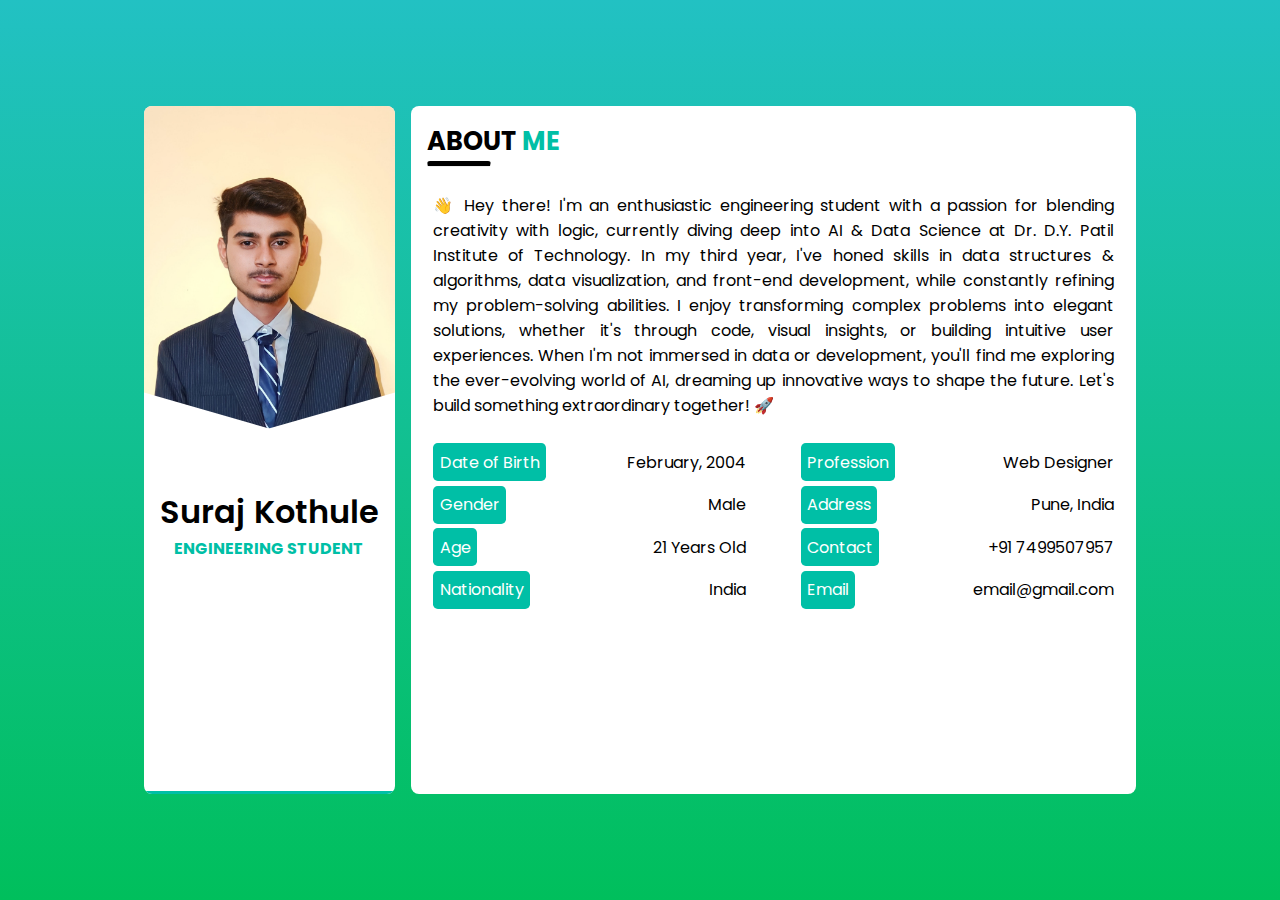
<file: index.html>
<!DOCTYPE html>
<html lang="en">

<head>
    <meta charset="UTF-8">
    <meta http-equiv="X-UA-Compatible" content="IE=edge">
    <meta name="viewport" content="width=device-width, initial-scale=1.0">

    <!-- CSS file -->
    <link rel="stylesheet" href="style.css">

    <!-- Favicon -->
    <link rel="shortcut icon" href="profile.jpg" type="image/x-icon">

    <!-- Fontawesome CDN -->
    <link rel="stylesheet" href="https://cdnjs.cloudflare.com/ajax/libs/font-awesome/6.0.0-beta3/css/all.min.css"
        integrity="sha512-Fo3rlrZj/k7ujTnHg4CGR2D7kSs0v4LLanw2qksYuRlEzO+tcaEPQogQ0KaoGN26/zrn20ImR1DfuLWnOo7aBA=="
        crossorigin="anonymous" referrerpolicy="no-referrer" />

    <title> Suraj Kothule </title>
</head>

<body>
    <!-- Website Layout -->
    <ul class="website_container">


        <!-- Global Menu -->
        <div id="global_menu_button_container">
            <p class="site_title">Suraj Kothule </p>
            <i class="fa fa-bars" id="global_menu_button"></i>
        </div>

        <ul id="global_menu_items">
            <div>
                <i class="fa fa-close" id="global_menu_close_button"></i>
                <li><a href="/"><i class="fa fa-home"></i> About</a></li>
                <li><a href="resume.html"><i class="fas fa-file-alt"></i> Resume</a></li>
                
                <li><a href="certificates.html"><i class="fas fa-award"></i> Certificates</a></li>
                <li><a href="contact.html"><i class="fas fa-phone-square"></i> Contact</a></li>
            </div>
        </ul>

        <!--x Global Menu x-->



        <!-- sidebar -->
        <div class="sidebar_container">
            <!-- Sidebar Image -->
            <div class="image">
                <img src="profile.jpg" alt="Suraj Kothule">
                <div class="right_image_box"></div>
                <div class="left_image_box"></div>
            </div>

            <!-- sidebar Content -->
            <div class="sidebar_content">
                <!-- Long name can be applied so easily -->
                <h1>Suraj Kothule</h1>
                <p>Engineering Student</p>
                <!-- Social Medias -->
                <div class="social_media">
                    <a href="https://www.linkedin.com/in/surajkothule/"><i class="fab fa-linkedin"></i></a>
                    <a href="https://github.com/SurajKothule"><i class="fab fa-github"></i></a>
                    <a href="https://www.instagram.com/suraj__k_123?igsh=ZnU5NnBydncxNzF6"><i class="fab fa-instagram"></i></a>
                </div>
            </div>

            <!-- Sidebar Buttom Menu -->
            <div class="sidebar_buttom_menu" id="sidebar_buttom_menu">
                <i class="fa fa-bars" id="sidebar_menu_icon"></i>
            </div>

            <!-- Sidebar Navigation -->
            <ul class="sidebar_navigation" id="sidebar_navigation">
                <li><a href="/" class="active">About</a></li>
                <li><a href="resume.html">Resume</a></li>
            
                <li><a href="certificates.html">Certificates</a></li>
                <li><a href="contact.html">Contact</a></li>
            </ul>

        </div>
        <!-- content -->
        <div class="content_container">
            <!-- About Page -->
            <div class="about_page">
                <h2 class="title">About <span>Me</span></h2>
                <hr class="line">
                <div class="about_content">
                    <p class="about_text">👋 Hey there! I'm an enthusiastic engineering student with a passion for blending creativity with logic, currently diving deep into AI & Data Science at Dr. D.Y. Patil Institute of Technology. In my third year, I've honed skills in data structures & algorithms, data visualization, and front-end development, while constantly refining my problem-solving abilities.

                        I enjoy transforming complex problems into elegant solutions, whether it's through code, visual insights, or building intuitive user experiences. When I'm not immersed in data or development, you'll find me exploring the ever-evolving world of AI, dreaming up innovative ways to shape the future. Let's build something extraordinary together! 🚀</p>
                </div>
                <div class="about_profile">
                    <ul class="left_profile">
                        <li><span class="profile_title">Date of Birth</span><span>February, 2004</span></li>
                        <li><span class="profile_title">Gender</span><span>Male</span></li>
                        <li><span class="profile_title">Age</span><span>21 Years Old</span></li>
                        <li><span class="profile_title">Nationality</span><span>India</span></li>
                        
                    </ul>

                    <ul class="right_profile">
                        <li><span class="profile_title">Profession</span><span>Web Designer</span></li>
                        <li><span class="profile_title">Address</span><span>Pune, India</span></li>
                        <li><span class="profile_title">Contact</span><span>+91 7499507957</span></li>
                        <li><span class="profile_title">Email</span><span>email@gmail.com</span></li>
                    </ul>
                </div>

            </div>
        </div>


        <script src="script.js"></script>
</body>

</html>
</file>
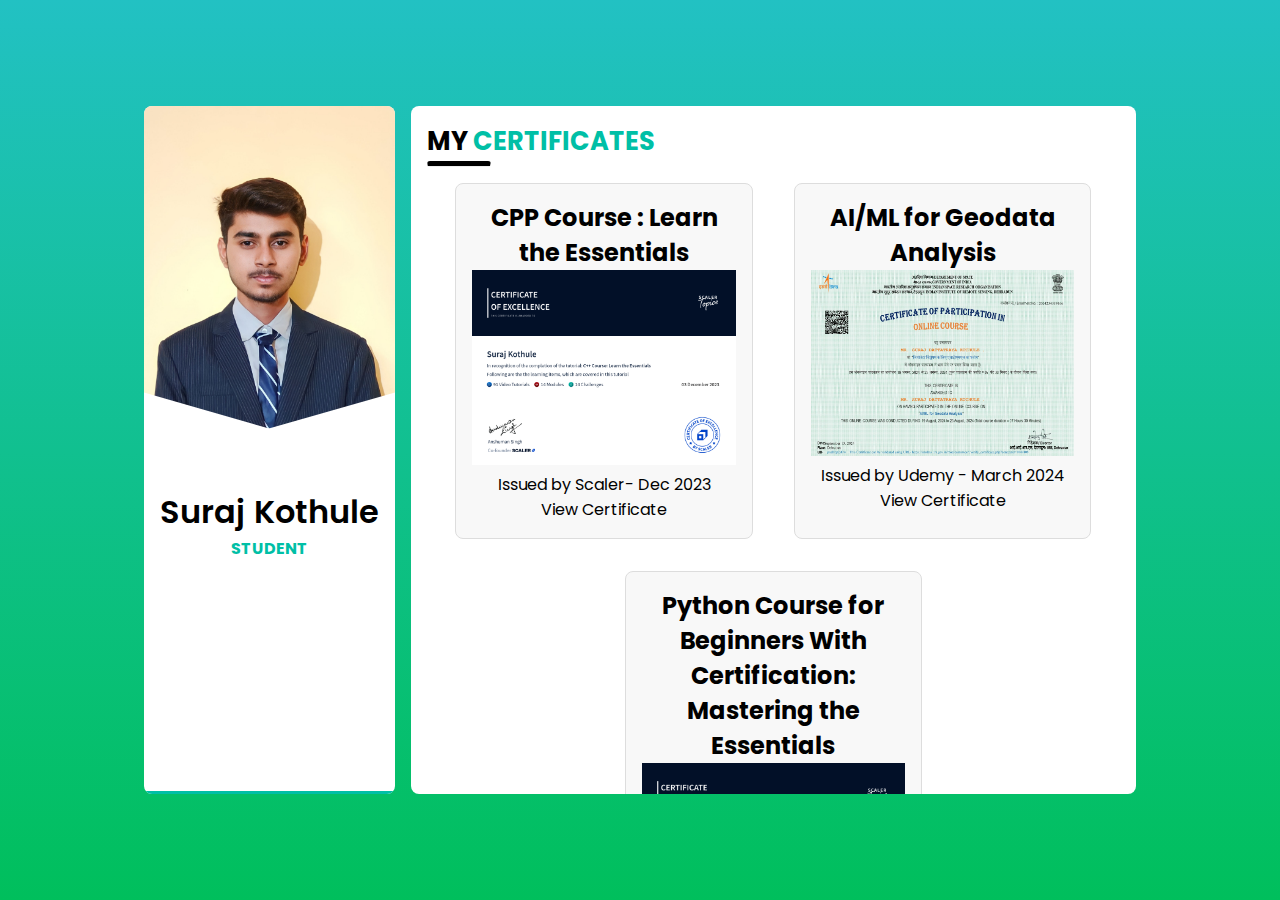
<file: certificates.html>
<!DOCTYPE html>
<html lang="en">

<head>
    <meta charset="UTF-8">
    <meta http-equiv="X-UA-Compatible" content="IE=edge">
    <meta name="viewport" content="width=device-width, initial-scale=1.0">

    <!-- CSS file -->
    <link rel="stylesheet" href="style.css">

    <!-- Favicon -->
    <link rel="shortcut icon" href="profile.jpg" type="image/x-icon">

    <!-- Fontawesome CDN -->
    <link rel="stylesheet" href="https://cdnjs.cloudflare.com/ajax/libs/font-awesome/6.0.0-beta3/css/all.min.css"
        integrity="sha512-Fo3rlrZj/k7ujTnHg4CGR2D7kSs0v4LLanw2qksYuRlEzO+tcaEPQogQ0KaoGN26/zrn20ImR1DfuLWnOo7aBA=="
        crossorigin="anonymous" referrerpolicy="no-referrer" />

    <title>Certificates - Suraj Kothule</title>
</head>

<body>
    <!-- Website Layout -->
    <div class="website_container">

        <!-- Global Menu -->
        <div id="global_menu_button_container">
            <p class="site_title">Suraj Kothule</p>
            <i class="fa fa-bars" id="global_menu_button"></i>
        </div>

        <ul id="global_menu_items">
            <div>
                <i class="fa fa-close" id="global_menu_close_button"></i>
                <li><a href="/"><i class="fa fa-home"></i> About</a></li>
                <li><a href="resume.html"><i class="fas fa-file-alt"></i> Resume</a></li>
                <li><a href="blogs.html" class="active"><i class="fas fa-pen-nib"></i> Blogs</a></li>
                <li><a href="certificates.html"><i class="fas fa-cog"></i> Certificates </a></li>
                <li><a href="contact.html"><i class="fas fa-phone-square"></i> Contact</a></li>
            </div>
        </ul>

        <!--x Global Menu x-->

        <!-- Sidebar -->
        <div class="sidebar_container">
            <!-- Sidebar Image -->
            <div class="image">
                <img src="profile.jpg" alt="Suraj Kothule">
                <div class="right_image_box"></div>
                <div class="left_image_box"></div>
            </div>

            <!-- Sidebar Content -->
            <div class="sidebar_content">
                <!-- Long name can be applied so easily -->
                <h1>Suraj Kothule</h1>
                <p>Student</p>
                <!-- Social Medias -->
                <div class="social_media">
                    <a href="https://www.linkedin.com/in/surajkothule/"><i class="fab fa-linkedin"></i></a>
                    <a href="https://github.com/SurajKothule"><i class="fab fa-github"></i></a>
                    <a href="https://www.instagram.com/suraj__k_123?igsh=ZnU5NnBydncxNzF6"><i class="fab fa-instagram"></i></a>
                </div>
            </div>

            <!-- Sidebar Bottom Menu -->
            <div class="sidebar_buttom_menu" id="sidebar_buttom_menu">
                <i class="fa fa-bars" id="sidebar_menu_icon"></i>
            </div>

            <!-- Sidebar Navigation -->
            <ul class="sidebar_navigation" id="sidebar_navigation">
                <li><a href="/">About</a></li>
                <li><a href="resume.html">Resume</a></li>
                
                <li><a href="certificates.html">Certificates</a></li>
                <li><a href="contact.html">Contact</a></li>
            </ul>
        </div>

        <!-- Content -->
        <div class="content_container">
            <h2 class="title">My <span>Certificates</span></h2>
            <hr class="line">

            <div class="certificates_container">
                <!-- Certificate 1 -->
                <div class="certificate_box">
                    <h2>CPP Course : Learn the Essentials </h2>
                    <img src="cpp.png" alt="CPP Certificate" class="certificate_image">
                    <p>Issued by Scaler- Dec 2023</p>
                    <a href="cpp.png" target="_blank" class="view_certificate_button">View Certificate</a>
                </div>

                <!-- Certificate 2 -->
                <div class="certificate_box">
                    <h2>AI/ML for Geodata Analysis</h2>
                    <img src="aiml.jpg" alt="AI & ML Certificate" class="certificate_image">
                    <p>Issued by Udemy - March 2024</p>
                    <a href="aiml.jpg" target="_blank" class="view_certificate_button">View Certificate</a>
                </div>

                <!-- Certificate 3 -->
                <div class="certificate_box">
                    <h2>Python Course for Beginners With Certification: Mastering the Essentials</h2>
                    <img src="py.png" alt="Python Certificate" class="certificate_image">
                    <p>Issued by Scaler- September 2024</p>
                    <a href="py.png" target="_blank" class="view_certificate_button">View Certificate</a>
                </div>

                <!-- Add more certificates as needed -->
            </div>
        </div>
    </div>

    <!-- Script file -->
    <script src="script.js"></script>
</body>

</html>
</file>
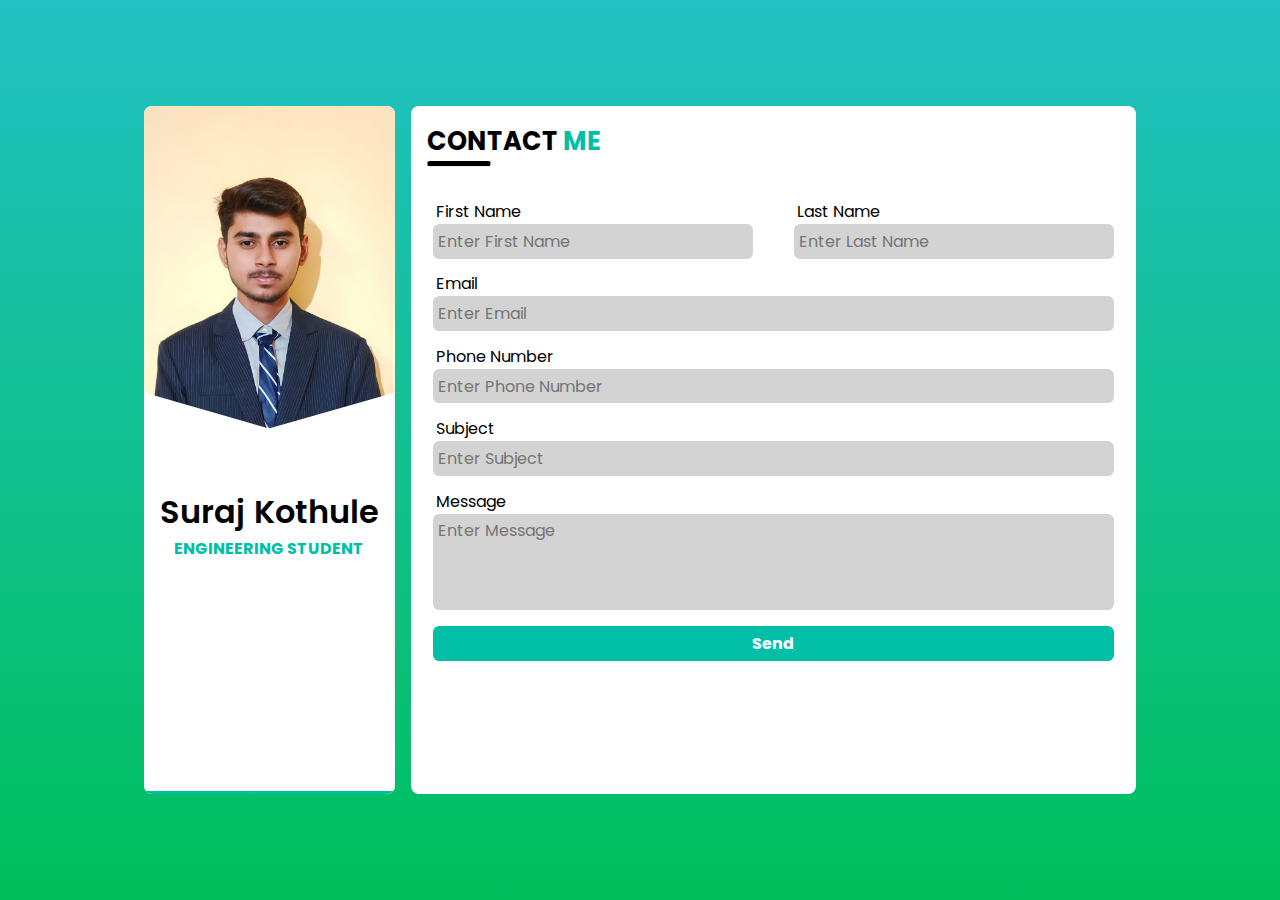
<file: contact.html>
<!DOCTYPE html>
<html lang="en">

<head>
    <meta charset="UTF-8">
    <meta http-equiv="X-UA-Compatible" content="IE=edge">
    <meta name="viewport" content="width=device-width, initial-scale=1.0">

    <!-- CSS file -->
    <link rel="stylesheet" href="style.css">

    <!-- Favicon -->
    <link rel="shortcut icon" href="profile.jpg" type="image/x-icon">

    <!-- Fontawesome CDN -->
    <link rel="stylesheet" href="https://cdnjs.cloudflare.com/ajax/libs/font-awesome/6.0.0-beta3/css/all.min.css"
        integrity="sha512-Fo3rlrZj/k7ujTnHg4CGR2D7kSs0v4LLanw2qksYuRlEzO+tcaEPQogQ0KaoGN26/zrn20ImR1DfuLWnOo7aBA=="
        crossorigin="anonymous" referrerpolicy="no-referrer" />

    <title>Suraj Kothule</title>
</head>

<body>
    <!-- Website Layout -->
    <div class="website_container">

        <!-- Global Menu -->
        <div id="global_menu_button_container">
            <p class="site_title">Suraj Kothule</p>
            <i class="fa fa-bars" id="global_menu_button"></i>
        </div>

        <ul id="global_menu_items">
            <div>
                <i class="fa fa-close" id="global_menu_close_button"></i>
                <li><a href="/"><i class="fa fa-home"></i> About</a></li>
                <li><a href="resume.html"><i class="fas fa-file-alt"></i> Resume</a></li>
                
                <li><a href="certificates.html"><i class="fas fa-cog"></i> Certificates </a></li>
                <li><a href="contact.html" class="active"><i class="fas fa-phone-square"></i> Contact</a></li>
            </div>
        </ul>

        <!-- Sidebar -->
        <div class="sidebar_container">
            <!-- Sidebar Image -->
            <div class="image">
                <img src="profile.jpg" alt="Suraj Kothule">
                <div class="right_image_box"></div>
                <div class="left_image_box"></div>
            </div>

            <!-- Sidebar Content -->
            <div class="sidebar_content">
                <h1>Suraj Kothule</h1>
                <p>Engineering Student</p>
                <!-- Social Media -->
                <div class="social_media">
                    <a href="https://facebook.com/alivecoder"><i class="fab fa-facebook"></i></a>
                    <a href="https://github.com/alivecoder0"><i class="fab fa-github"></i></a>
                    <a href="https://instagram.com/alivecoder"><i class="fab fa-instagram"></i></a>
                </div>
            </div>

            <!-- Sidebar Bottom Menu -->
            <div class="sidebar_buttom_menu" id="sidebar_buttom_menu">
                <i class="fa fa-bars" id="sidebar_menu_icon"></i>
            </div>

            <!-- Sidebar Navigation -->
            <ul class="sidebar_navigation" id="sidebar_navigation">
                <li><a href="/">About</a></li>
                <li><a href="resume.html">Resume</a></li>
                <li><a href="blogs.html">Blogs</a></li>
                <li><a href="certificates.html">Certificates</a></li>
                <li><a href="contact.html" class="active">Contact</a></li>
            </ul>
        </div>

        <!-- Content -->
        <div class="content_container">
            <!-- Contact Page -->
            <div class="contact_page">
                <h2 class="title">Contact <span>Me</span></h2>
                <hr class="line">
                <div class="contact_container">
                    <form action="your_backend_endpoint" method="POST">
                        <div class="form_name_row">
                            <div class="left_form_row">
                                <label for="first_name">First Name</label>
                                <input type="text" id="first_name" name="first_name" required placeholder="Enter First Name">
                            </div>
                            <div class="right_form_row">
                                <label for="last_name">Last Name</label>
                                <input type="text" id="last_name" name="last_name" required placeholder="Enter Last Name">
                            </div>
                        </div>
                        <label for="email">Email</label>
                        <input type="email" id="email" name="email" required placeholder="Enter Email">
                        <label for="phone">Phone Number</label>
                        <input type="tel" id="phone" name="phone" required placeholder="Enter Phone Number">
                        <label for="subject">Subject</label>
                        <input type="text" id="subject" name="subject" required placeholder="Enter Subject">
                        <label for="message">Message</label>
                        <textarea id="message" name="message" cols="30" rows="10" required placeholder="Enter Message"></textarea>
                        <input type="submit" value="Send" id="send_button">
                    </form>
                </div>
            </div>
        </div>
    </div>

    <script src="script.js"></script>
</body>

</html>
</file>
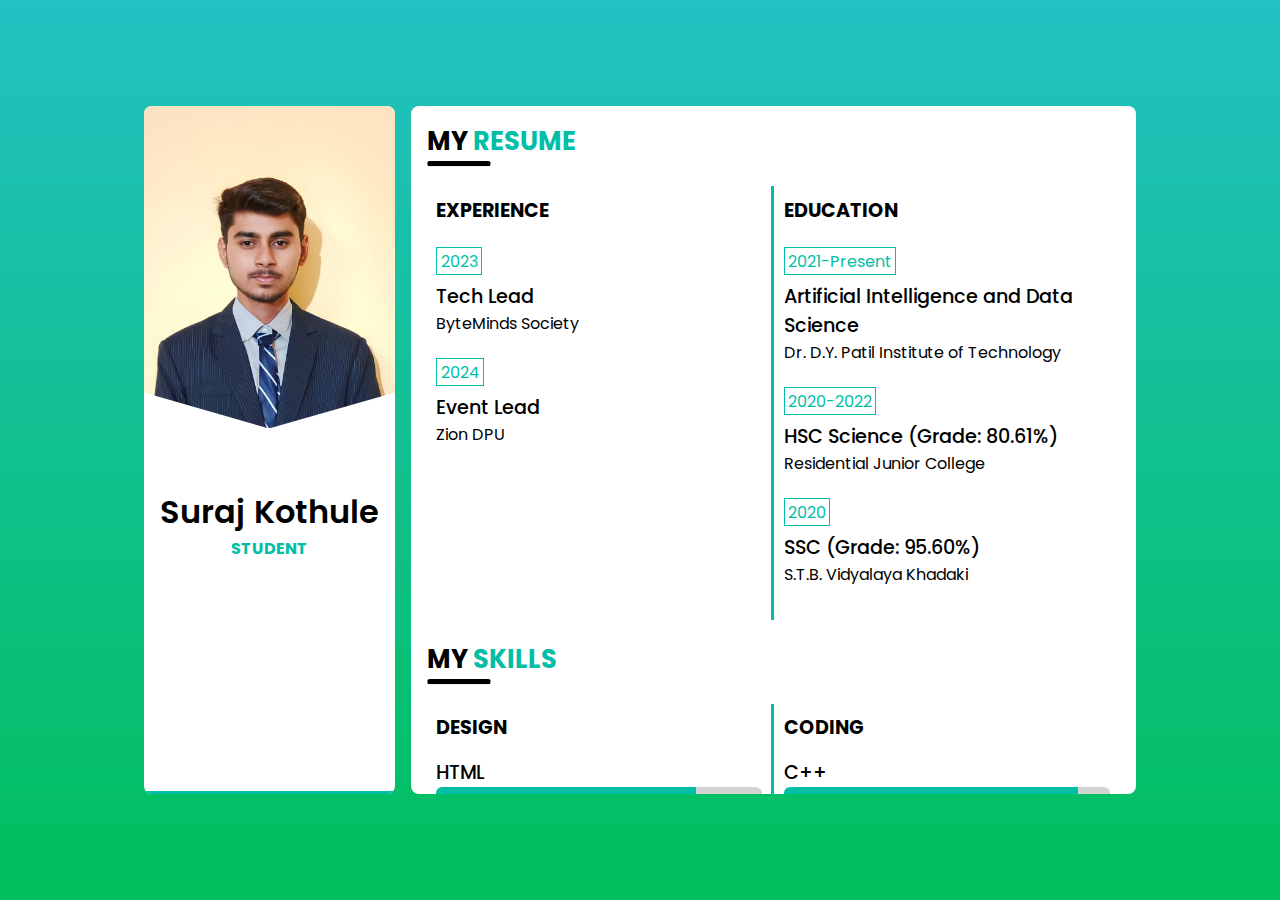
<file: resume.html>
<!DOCTYPE html>
<html lang="en">

<head>
    <meta charset="UTF-8">
    <meta http-equiv="X-UA-Compatible" content="IE=edge">
    <meta name="viewport" content="width=device-width, initial-scale=1.0">

    <!-- CSS file -->
    <link rel="stylesheet" href="style.css">

    <!-- Favicon -->
    <link rel="shortcut icon" href="profile.jpg" type="image/x-icon">

    <!-- Fontawesome CDN -->
    <link rel="stylesheet" href="https://cdnjs.cloudflare.com/ajax/libs/font-awesome/6.0.0-beta3/css/all.min.css"
        integrity="sha512-Fo3rlrZj/k7ujTnHg4CGR2D7kSs0v4LLanw2qksYuRlEzO+tcaEPQogQ0KaoGN26/zrn20ImR1DfuLWnOo7aBA=="
        crossorigin="anonymous" referrerpolicy="no-referrer" />

    <title>Suraj Kothule</title>
</head>

<body>
    <!-- Website Layout -->
    <div class="website_container">

        <!-- Global Menu -->
        <div id="global_menu_button_container">
            <p class="site_title">Suraj Kothule</p>
            <i class="fa fa-bars" id="global_menu_button"></i>
        </div>

        <ul id="global_menu_items">
            <div>
                <i class="fa fa-close" id="global_menu_close_button"></i>
                <li><a href="/"><i class="fa fa-home"></i> About</a></li>
                <li><a href="resume.html"><i class="fas fa-file-alt"></i> Resume</a></li>
                <li><a href="blogs.html"><i class="fas fa-pen-nib"></i> Blogs</a></li>
                <li><a href="certificates.html"><i class="fas fa-certificate"></i> Certificates</a></li>
                <li><a href="contact.html"><i class="fas fa-phone-square"></i> Contact</a></li>
            </div>
        </ul>

        <!--x Global Menu x-->

        <!-- sidebar -->
        <div class="sidebar_container">
            <!-- Sidebar Image -->
            <div class="image">
                <img src="profile.jpg" alt="Suraj Kothule">
                <div class="right_image_box"></div>
                <div class="left_image_box"></div>
            </div>

            <!-- sidebar Content -->
            <div class="sidebar_content">
                <!-- Long name can be applied so easily -->
                <h1>Suraj Kothule</h1>
                <p>Student</p>
                <!-- Social Medias -->
                <div class="social_media">
                    <a href="https://linkedin.com/in/surajkothule"><i class="fab fa-linkedin"></i></a>
                    <a href="https://github.com/SurajKothule"><i class="fab fa-github"></i></a>
                    <a href="https://instagram.com/suraj__k_123"><i class="fab fa-instagram"></i></a>
                </div>
            </div>

            <!-- Sidebar Bottom Menu -->
            <div class="sidebar_buttom_menu" id="sidebar_buttom_menu">
                <i class="fa fa-bars" id="sidebar_menu_icon"></i>
            </div>

            <!-- Sidebar Navigation -->
            <ul class="sidebar_navigation" id="sidebar_navigation">
                <li><a href="/" class="active">About</a></li>
                <li><a href="resume.html">Resume</a></li>
                
                <li><a href="certificates.html">Certificates</a></li>
                <li><a href="contact.html">Contact</a></li>
            </ul>

        </div>
        <!-- content -->
        <div class="content_container">
            <!-- Resume Page -->
            <div class="resume_page">
                <h2 class="title">My <span>Resume</span></h2>
                <hr class="line">
                <div class="resume_container">
                    <!-- Experience container -->
                    <div class="left_resume">
                        <h2 class="resume_title"><i class="fa fa-suitcase"></i> Experience</h2>
                        <div class="resume_box">
                            <span class="resume_date">2023</span>
                            <p class="resume_box_title">Tech Lead</p>
                            <p class="resume_conpany">ByteMinds Society</p>
                        </div>

                        <div class="resume_box">
                            <span class="resume_date">2024</span>
                            <p class="resume_box_title">Event Lead</p>
                            <p class="resume_conpany">Zion DPU</p>
                        </div>
                    </div>

                    <!-- Education Container -->
                    <div class="right_resume">
                        <h2 class="resume_title"><i class="fas fa-book-open"></i> Education</h2>
                        <div class="resume_box">
                            <span class="resume_date">2021-Present</span>
                            <p class="resume_box_title">Artificial Intelligence and Data Science</p>
                            <p class="resume_conpany">Dr. D.Y. Patil Institute of Technology</p>
                        </div>

                        <div class="resume_box">
                            <span class="resume_date">2020-2022</span>
                            <p class="resume_box_title">HSC Science (Grade: 80.61%)</p>
                            <p class="resume_conpany">Residential Junior College</p>
                        </div>

                        <div class="resume_box">
                            <span class="resume_date">2020</span>
                            <p class="resume_box_title">SSC (Grade: 95.60%)</p>
                            <p class="resume_conpany">S.T.B. Vidyalaya Khadaki</p>
                        </div>
                    </div>
                </div>

                <h2 class="title">My <span>Skills</span></h2>
                <hr class="line">
                <!-- Skill Container -->
                <div class="resume_container">
                    <div class="left_resume">
                        <h2 class="resume_title"><i class="fas fa-pencil-ruler"></i> Design</h2>
                        <div class="skill_box">
                            <h2 class="skill_title">HTML</h2>
                            <div class="skill_line_container">
                                <div class="skill_line" style="width: 80%;"></div>
                            </div>
                        </div>

                        <div class="skill_box">
                            <h2 class="skill_title">CSS</h2>
                            <div class="skill_line_container">
                                <div class="skill_line" style="width: 70%;"></div>
                            </div>
                        </div>

                    </div>

                    <div class="right_resume">
                        <h2 class="resume_title"><i class="fas fa-code"></i> Coding</h2>
                        <div class="skill_box">
                            <h2 class="skill_title">C++</h2>
                            <div class="skill_line_container">
                                <div class="skill_line" style="width: 90%;"></div>
                            </div>
                        </div>

                        <div class="skill_box">
                            <h2 class="skill_title">C</h2>
                            <div class="skill_line_container">
                                <div class="skill_line" style="width: 80%;"></div>
                            </div>
                        </div>
                    </div>
                </div>
            </div>
        </div>
    </div>

    <script src="script.js"></script>
</body>

</html>
</file>
<file: style.css>
/* Google Font */
@import url("https://fonts.googleapis.com/css2?family=Poppins:ital,wght@0,100;0,200;0,300;0,400;0,500;0,600;0,700;0,800;0,900;1,100;1,200;1,300;1,400;1,500;1,600;1,700;1,800;1,900&display=swap");

/* CSS Reset */
* {
    padding: 0;
    margin: 0;
    box-sizing: border-box;
    scroll-behavior: smooth;
    font-family: "Poppins", sans-serif;
}

/* CSS Variables */
:root {
    --brand-color: #00bfa6;
    --linear-back: Linear-gradient(180deg,
            rgba(34, 193, 195, 1) 0%,
            rgba(0, 191, 92, 1) 100%);
}

a {
    text-decoration: none;
    color: black;
}

li {
    list-style: none;
}

/* CSS in Body */
body {
    height: 100vh;
    width: 100vw;
    background: var(--linear-back);
    display: flex;
    align-items: center;
    justify-content: center;
}

.website_container {
    width: 80%;
    height: 80%;
    display: flex;
    padding: 1rem;
    position: relative;
}

/* Sidebar */
.website_container .sidebar_container {
    width: 35%;
    height: 100%;
    background-color: white;
    margin-right: 1rem;
    border-radius: 0.5rem;
    overflow: hidden;
    position: relative;
}

.sidebar_container .image {
    height: 50%;
    width: 100%;
    position: relative;
}

.sidebar_container .image img {
    width: 100%;
    height: 100%;
    object-fit: cover;
    object-position: top;
}

.sidebar_container .image .right_image_box {
    width: 70%;
    height: 100px;
    background-color: white;
    position: absolute;
    bottom: -3.5rem;
    left: -3rem;
    transform: rotate(16deg);
}

.sidebar_container .image .left_image_box {
    width: 70%;
    height: 100px;
    background-color: white;
    position: absolute;
    bottom: -3.5rem;
    right: -3rem;
    transform: rotate(-16deg);
}

.sidebar_container .sidebar_content {
    position: absolute;
    width: 100%;
    margin-top: 2rem;
    text-align: center;
    padding: 0.4rem;
}

.sidebar_container .sidebar_content h1 {
    color: black;
    font-size: 2rem;
    font-weight: 600;
}

.sidebar_container .sidebar_content p {
    color: var(--brand-color);
    font-size: 1rem;
    text-transform: uppercase;
    font-weight: 700;
}

.sidebar_container .sidebar_content .social_media {
    margin-top: 1rem;
}

.sidebar_container .sidebar_content .social_media a {
    font-size: 1.8rem;
    margin: 0.4rem;
    color: black;
}

.sidebar_container .sidebar_content .social_media a:hover {
    color: var(--brand-color);
    transition: 0.3s;
}

.sidebar_container .sidebar_buttom_menu {
    position: absolute;
    border-top: 0.2rem solid var(--brand-color);
    width: 100%;
    font-size: 1.6rem;
    left: 0;
    bottom: 0;
    text-align: center;
    cursor: pointer;
    z-index: 3;
}

.sidebar_container .sidebar_buttom_menu:hover {
    color: var(--brand-color);
    transition: 0.3s;
}

/* Sidebar Navigation */
.sidebar_container .sidebar_navigation {
    position: absolute;
    top: 0;
    left: -100%;
    width: 100%;
    height: 100%;
    background-color: white;
    display: flex;
    flex-direction: column;
    align-items: center;
    justify-content: center;
    font-size: 2rem;
    z-index: 2;
    transition: left 0.3s;
}

.sidebar_container .sidebar_navigation li {
    margin: 0.3rem 0;
}

.sidebar_container .sidebar_navigation li a:hover,
.sidebar_container .sidebar_navigation .active {
    color: var(--brand-color);
    transition: 0.3s;
    font-weight: bold;
}

/* Content */
.website_container .content_container {
    width: 100%;
    height: 100%;
    background-color: white;
    border-radius: 0.5rem;
    padding: 1rem;
    overflow-y: scroll;
}

.content_container::-webkit-scrollbar {
    width: 0.2rem;
}

.content_container::-webkit-scrollbar-thumb {
    width: 0.2rem;
    background-color: gray;
    border-radius: 0.2rem;
}

/* About Page */

.title {
    font-size: 1.6rem;
    text-transform: uppercase;
}

.title span {
    color: var(--brand-color);
}

.line {
    width: 4rem;
    border-top: 0.35rem solid black;
    border-radius: 0.5rem;
}

.about_page .about_content {
    margin-top: 1.2rem;
    padding: 0.4rem;
    margin-bottom: 0.5rem;
}

.about_page .about_content p {
    font-size: 1rem;
    text-align: justify;
}

.about_profile {
    display: flex;
    justify-content: space-between;
    padding: 0.4rem;
}

.about_profile .left_profile {
    width: 46%;
}

.about_profile .left_profile li {
    display: flex;
    justify-content: space-between;
    align-items: center;
    margin: 0.3rem 0;
    font-size: 1rem;
}

.about_profile .right_profile {
    width: 46%;
}

.about_profile .right_profile li {
    display: flex;
    justify-content: space-between;
    margin: 0.3rem 0;
    align-items: center;
    font-size: 1rem;
}

li .profile_title {
    padding: 0.4rem;
    background-color: var(--brand-color);
    color: white;
    border-radius: 0.3rem;
}

/* Resume Page */
.resume_page .resume_container {
    margin: 1.2rem 0;
    display: flex;
}

.left_resume {
    width: 100%;
    padding: 0.6rem;
    border-right: 0.2rem solid var(--brand-color);
}

.right_resume {
    width: 100%;
    padding: 0.6rem;
}

.resume_title {
    font-size: 1.2rem;
    text-transform: uppercase;
    font-weight: 700;
    margin-bottom: 1rem;
}

.resume_title i {
    color: var(--brand-color);
}

.resume_box {
    margin: 1.5rem 0;
}

.resume_box .resume_date {
    font-size: 1rem;
    border: 0.1rem solid var(--brand-color);
    padding: 0.1rem 0.2rem;
    color: var(--brand-color);
}

.resume_box .resume_box_title {
    margin-top: 0.5rem;
    font-size: 1.2rem;
    font-weight: 500;
}

.resume_box .resume_company {
    font-size: 1rem;
}

.resume_box .resume_text {
    font-size: 1rem;
    font-weight: 300;
}

/* Skills Container */

.skill_box .skill_title {
    font-size: 1.2rem;
    font-weight: 500;
}

.skill_box {
    margin: 1rem 0;
}

.skill_box .skill_line_container {
    height: 0.8rem;
    width: 100%;
    background-color: lightgray;
    border-radius: 0.4rem;
    overflow: hidden;
}

.skill_box .skill_line {
    background-color: var(--brand-color);
    height: 0.8rem;
}

/* Blogs Page */
.blogs_page .blogs_container {
    margin: 0.4rem;
}

.blog_box {
    margin-top: 1.2rem;
    border: 0.1rem solid var(--brand-color);
    padding: 0.5rem;
    border-radius: 0.4rem;
}

.blog_box .blog_title {
    font-size: 1.6rem;
    text-transform: uppercase;
    font-weight: 600;
}

.blog_box .blog_text {
    margin: 0.4rem 0;
    font-size: 1rem;
    font-weight: 400;
    text-align: justify;
}

.blog_box .blog_image {
    width: 100%;
    height: auto;
}

/* Services Page */

.services_page .services_container {
    margin: 1.2rem 0.4rem 0.4rem 0.4rem;
    display: flex;
}

.services_page .services_container .services_box {
    width: 50%;
    margin: 0.6rem;
    border: 0.1rem solid var(--brand-color);
    border-radius: 0.4rem;
    padding: 0.6rem;
    text-align: center;
    cursor: pointer;
}

.services_page .services_container .services_box:hover {
    background-color: var(--brand-color);
    transition: 0.3s;
}

.services_page .services_container .services_box:hover i,
.services_page .services_container .services_box:hover .services_title {
    color: white;
    transition: 0.3s;
}

.services_box i {
    color: var(--brand-color);
    font-size: 1.5rem;
    margin: 0.3rem 0;
}

.services_box .services_title {
    font-size: 1.2rem;
    text-transform: uppercase;
    color: var(--brand-color);
    margin: 0.4rem 0;
}

.services_box .services_text {
    font-size: 1rem;
    font-weight: 400;
}

/* Contact Page */
.contact_page .contact_container {
    margin: 1.2rem 0.4rem;
}

.contact_container form .form_name_row {
    display: flex;
    justify-content: space-between;
}

.contact_container form .form_name_row .left_form_row {
    width: 47%;
}

.contact_container form .form_name_row .right_form_row {
    width: 47%;
}

.contact_container form label {
    display: block;
    font-size: 1rem;
    margin-top: 0.8rem;
    margin-left: 0.2rem;
}

.contact_container form input {
    width: 100%;
    font-size: 1rem;
    padding: 0.3rem;
    border: none;
    outline: none;
    background-color: lightgray;
    border-radius: 0.4rem;
}

.contact_container form input:focus {
    border: 0.2rem solid var(--brand-color);
    transition: 0.3s;
}

.contact_container form textarea {
    width: 100%;
    font-size: 1rem;
    padding: 0.3rem;
    border: none;
    outline: none;
    background-color: lightgray;
    border-radius: 0.4rem;
    height: 6rem;
    resize: none;
}

.contact_container form #send_button {
    background-color: var(--brand-color);
    margin-top: 0.6rem;
    color: white;
    font-weight: bold;
    cursor: pointer;
}

.contact_container form #send_button:hover {
    opacity: 0.8;
    transition: 0.3s;
}

/* Global Menu CSS */
#global_menu_button_container {
    position: absolute;
    left: -3rem;
    display: none;
    margin-top: 0.1rem;
}

#global_menu_button_container #global_menu_button {
    background-color: white;
    font-size: 2rem;
    padding: 0.8rem;
    border-radius: 0.4rem;
    cursor: pointer;
}

#global_menu_button_container #global_menu_button:hover {
    color: var(--brand-color);
    transition: 0.3s;
}

#global_menu_button_container p {
    color: var(--brand-color);
    font-size: 1.4rem;
    font-weight: bold;
    display: none;
}

#global_menu_items {
    position: fixed;
    left: -120%;
    /* left: 0; */
    top: 0;
    background-color: white;
    width: 40%;
    height: 100vh;
    z-index: 10;
    display: flex;
    justify-content: center;
    transition: left 0.3s;
}

#global_menu_items div {
    width: 80%;
    margin-top: 4rem;
}

#global_menu_items li {
    margin: 1rem 0;
}

#global_menu_items a {
    display: block;
    width: 100%;
    padding: 0.4rem 0.2rem;
    border-bottom: 0.1rem solid var(--brand-color);
    font-size: 1.4rem;
}

#global_menu_items a:hover {
    color: var(--brand-color);
    transition: 0.3s;
}

#global_menu_items #global_menu_close_button {
    position: absolute;
    right: -3.3rem;
    top: 0;
    font-size: 2.6rem;
    background-color: white;
    padding: 0.6rem 0.8rem;
    cursor: pointer;
}

#global_menu_items #global_menu_close_button:hover {
    color: var(--brand-color);
    transition: 0.3s;
}

/* Making Responsive */

@media screen and (max-width: 1200px) {
    .website_container {
        width: 92%;
        height: 92%;
    }
}

@media screen and (max-width: 1000px) {
    body {
        height: auto;
    }

    .website_container {
        flex-direction: column;
        width: 70%;
    }

    .website_container .sidebar_container {
        width: 100%;
        height: 80vh;
        margin-bottom: 1rem;
    }

    .about_profile {
        flex-direction: column;
    }

    .about_profile .left_profile {
        width: 100%;
    }

    .about_profile .right_profile {
        width: 100%;
    }

    #global_menu_button_container {
        display: block;
    }
}

@media screen and (max-width: 800px) {
    .website_container {
        margin-top: 10vh;
    }

    .resume_page .resume_container {
        flex-direction: column;
    }

    .left_resume {
        border-right: none;
        border-bottom: 0.2rem solid var(--brand-color);
    }

    .services_page .services_container {
        flex-direction: column;
        margin: 0;
    }

    .services_page .services_container .services_box {
        width: 100%;
        margin: 0.6rem 0;
    }

    .contact_container form .form_name_row {
        flex-direction: column;
    }

    .contact_container form .form_name_row .left_form_row {
        width: 100%;
    }

    .contact_container form .form_name_row .right_form_row {
        width: 100%;
    }

    #global_menu_button_container {
        position: fixed;
        top: -0.1rem;
        left: 0;
        z-index: 5;
        width: 100%;
        background-color: white;
        height: 10vh;
        display: flex;
        justify-content: space-between;
        align-items: center;
        padding: 0 1rem;
    }

    #global_menu_button_container #global_menu_button {
        color: black;
        background-color: transparent;
        padding: 0.2rem;
        font-size: 1.6rem;
    }

    #global_menu_button_container p {
        display: block;
    }

    #global_menu_items {
        width: 100%;
    }

    #global_menu_items #global_menu_close_button {
        left: 0;
        text-align: center;
        background-color: lightgray;
    }
}

@media screen and (max-width: 680px) {
    .website_container {
        height: 100%;
        width: 100%;
    }
}
.certificates_container {
    display: flex;
    flex-wrap: wrap;
    justify-content: space-around;
    gap: 1rem; /* Adds spacing between certificate boxes */
    padding: 1rem;
}

.certificate_box {
    width: 45%; /* Adjust this for two per row on medium screens */
    max-width: 300px;
    padding: 1rem;
    background-color: #f8f8f8;
    border: 1px solid #ddd;
    border-radius: 0.5rem;
    text-align: center;
    margin-bottom: 1rem;
}

.certificate_image {
    width: 100%; /* Make the image responsive */
    height: auto;
    max-height: 200px; /* Constrain height */
    object-fit: cover; /* Ensures the image fills without distortion */
}
@media screen and (max-width: 768px) {
    .certificate_box {
        width: 100%; /* Stack certificates in a single column on small screens */
    }
}
</file>
